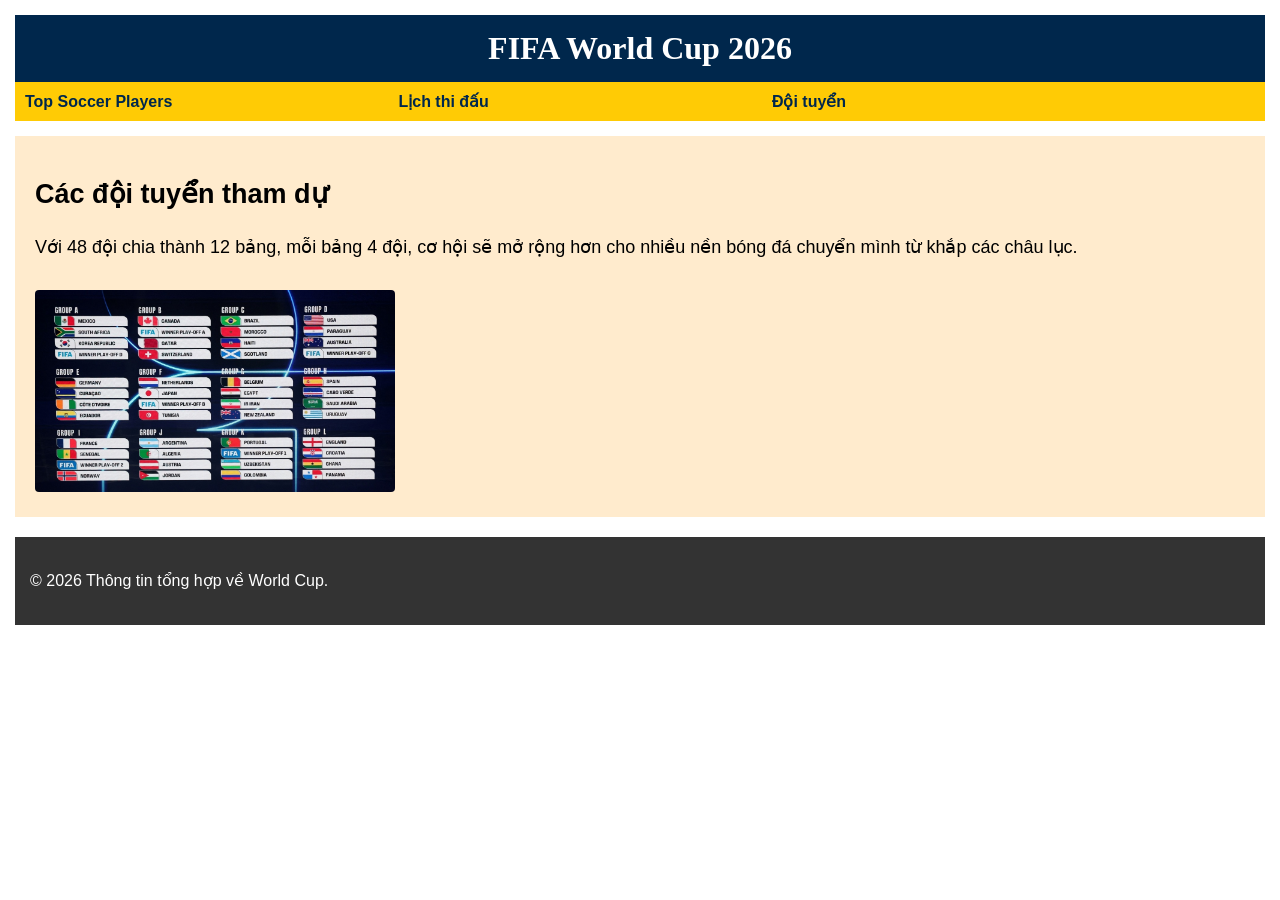
<file: index.html>
<!DOCTYPE html>
<html lang="vi">
<head>
    <meta charset="UTF-8">
    <meta name="viewport" content="width=device-width, initial-scale=1.0">
    <link rel="stylesheet" href="css/style.css">
    <title>FIFA World Cup 2026 - Đội tuyển</title>
</head>
<body>

    <header>
        <h1>FIFA World Cup 2026</h1>
    </header>

    <nav>
        <ul>
         <li><a href="Topcauthu.html">Top Soccer Players</a></li>
            <li><a href="matches.html">Lịch thi đấu</a></li>
            <li><a href="index.html">Đội tuyển</a></li>
        </ul>
    </nav>

    <main>
        <section>
            <h2>Các đội tuyển tham dự</h2>
            <p>Với 48 đội chia thành 12 bảng, mỗi bảng 4 đội, cơ hội sẽ mở rộng hơn cho nhiều nền bóng đá chuyển mình từ khắp các châu lục.</p>
       <img src="images/cacdoituyenwc2026.jpg"  width="360px" height="400px"alt=" ảnh các đội tuyển trong kì WC 2026"
        </section>
    </main>

    <footer>
        <p>© 2026 Thông tin tổng hợp về World Cup.</p>
    </footer>

</body>
</html>
</file>
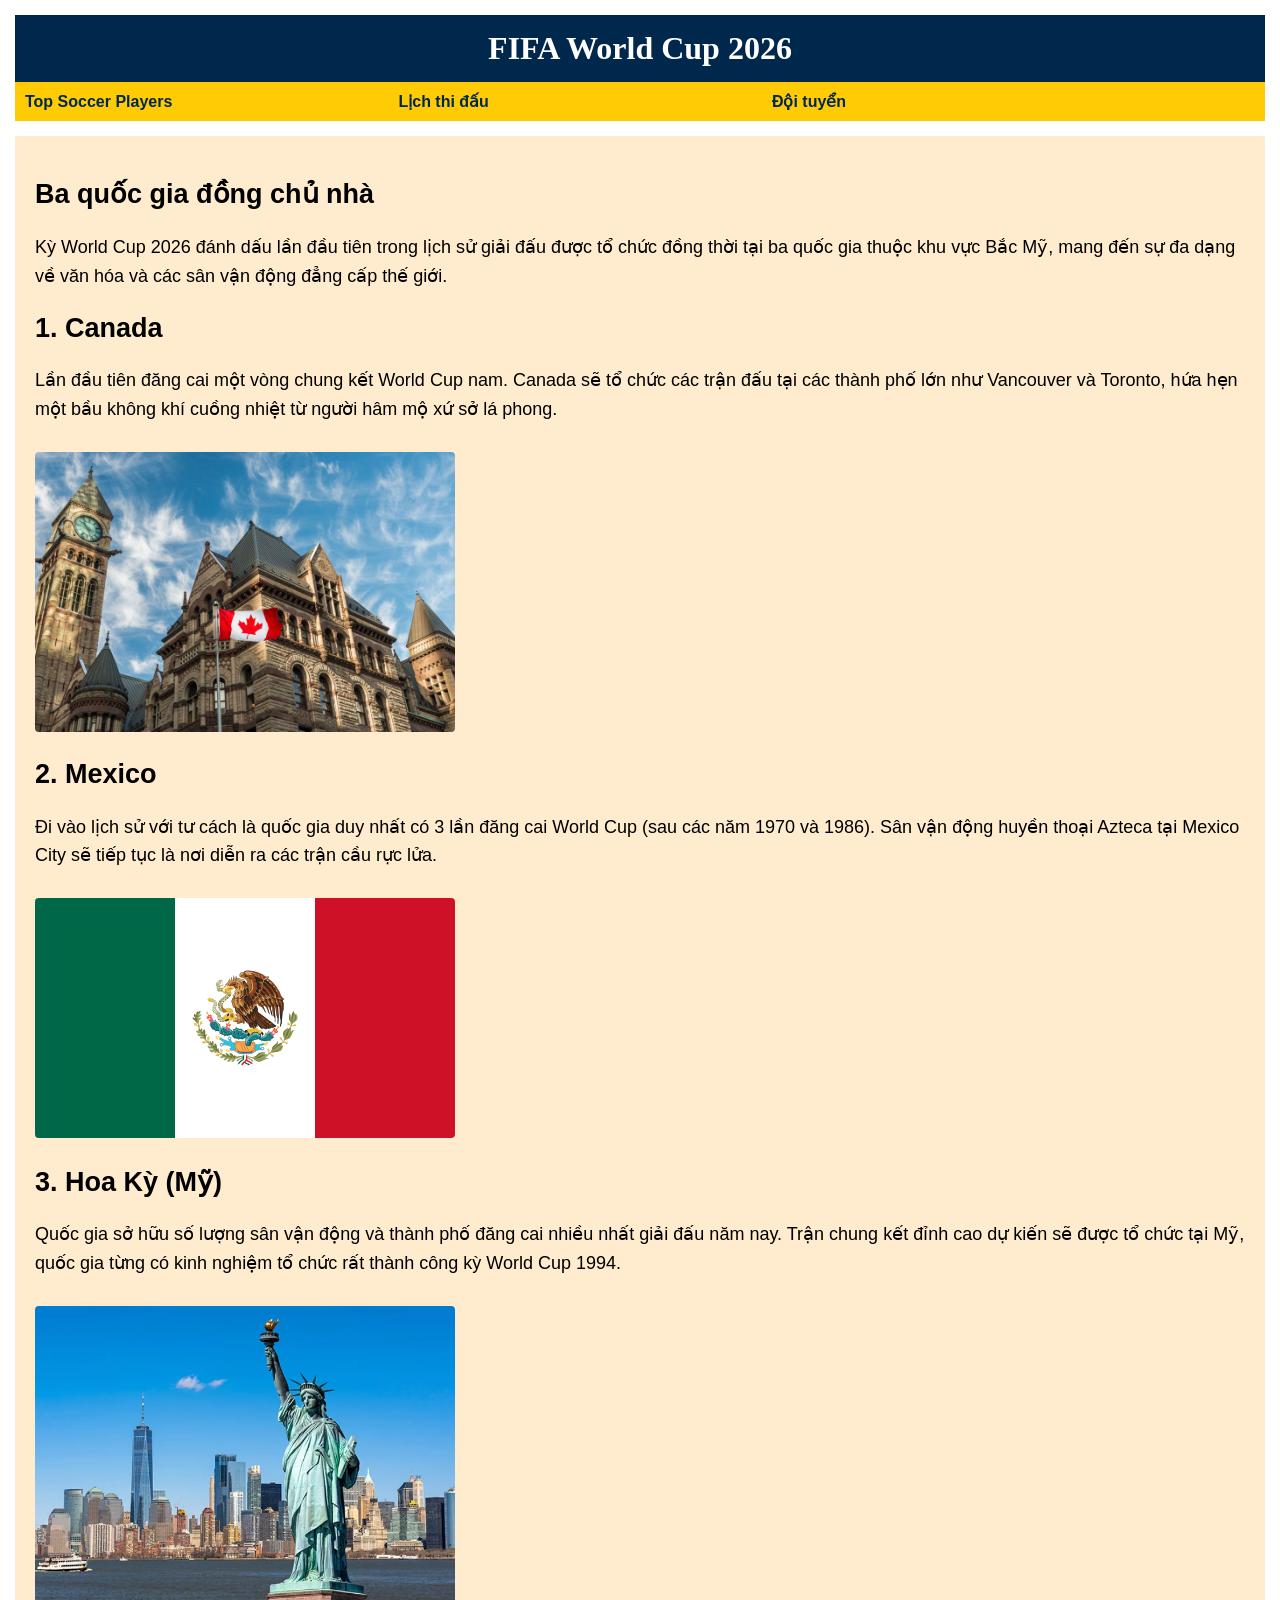
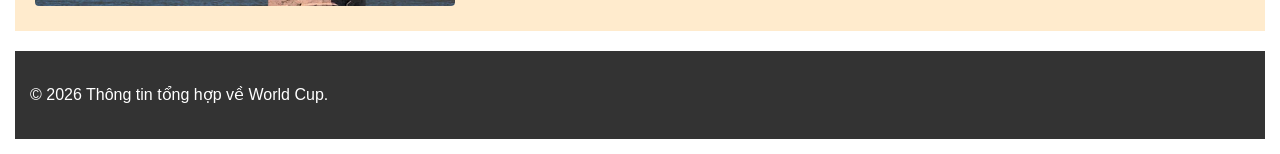
<file: matches.html>
<!DOCTYPE html>
<html lang="vi">
<head>
    <meta charset="UTF-8">
    <meta name="viewport" content="width=device-width, initial-scale=1.0">
    <link rel="stylesheet" href="css/style.css">
    <title>FIFA World Cup 2026 - Lịch thi đấu</title>
</head>
<body>

    <header>
        <h1>FIFA World Cup 2026</h1>
    </header>

    <nav>
        <ul>
            <li><a href="Topcauthu.html">Top Soccer Players</a></li>
            <li><a href="matches.html">Lịch thi đấu</a></li>
            <li><a href="index.html">Đội tuyển</a></li>
        </ul>
    </nav>

    <main>
        <section>
           <h2>Ba quốc gia đồng chủ nhà</h2>
            <p>Kỳ World Cup 2026 đánh dấu lần đầu tiên trong lịch sử giải đấu được tổ chức đồng thời tại ba quốc gia thuộc khu vực Bắc Mỹ, mang đến sự đa dạng về văn hóa và các sân vận động đẳng cấp thế giới.</p>
        </section>
        <section>
            <h2>1. Canada</h2>
            <p>Lần đầu tiên đăng cai một vòng chung kết World Cup nam. Canada sẽ tổ chức các trận đấu tại các thành phố lớn như Vancouver và Toronto, hứa hẹn một bầu không khí cuồng nhiệt từ người hâm mộ xứ sở lá phong.</p>
          <img src="images/canada.jpeg.jpeg" width="420px" height="350px"  alt= "Canada" >
        </section>
        <section>
            <h2>2. Mexico</h2>
            <p>Đi vào lịch sử với tư cách là quốc gia duy nhất có 3 lần đăng cai World Cup (sau các năm 1970 và 1986). Sân vận động huyền thoại Azteca tại Mexico City sẽ tiếp tục là nơi diễn ra các trận cầu rực lửa.</p>
                  <img src="images/mexico.jpeg.svg" width="420px" height="350px" alt= "mexico" >
  </section>
        <section>
            <h2>3. Hoa Kỳ (Mỹ)</h2>
            <p>Quốc gia sở hữu số lượng sân vận động và thành phố đăng cai nhiều nhất giải đấu năm nay. Trận chung kết đỉnh cao dự kiến sẽ được tổ chức tại Mỹ, quốc gia từng có kinh nghiệm tổ chức rất thành công kỳ World Cup 1994.</p>
                  <img src="images/My.jpeg.jpeg" width="420px" height="350px"  alt= "USA" >
 </section>
    </main>

    <footer>
        <p>© 2026 Thông tin tổng hợp về World Cup.</p>
    </footer>

</body>
</html>
</file>
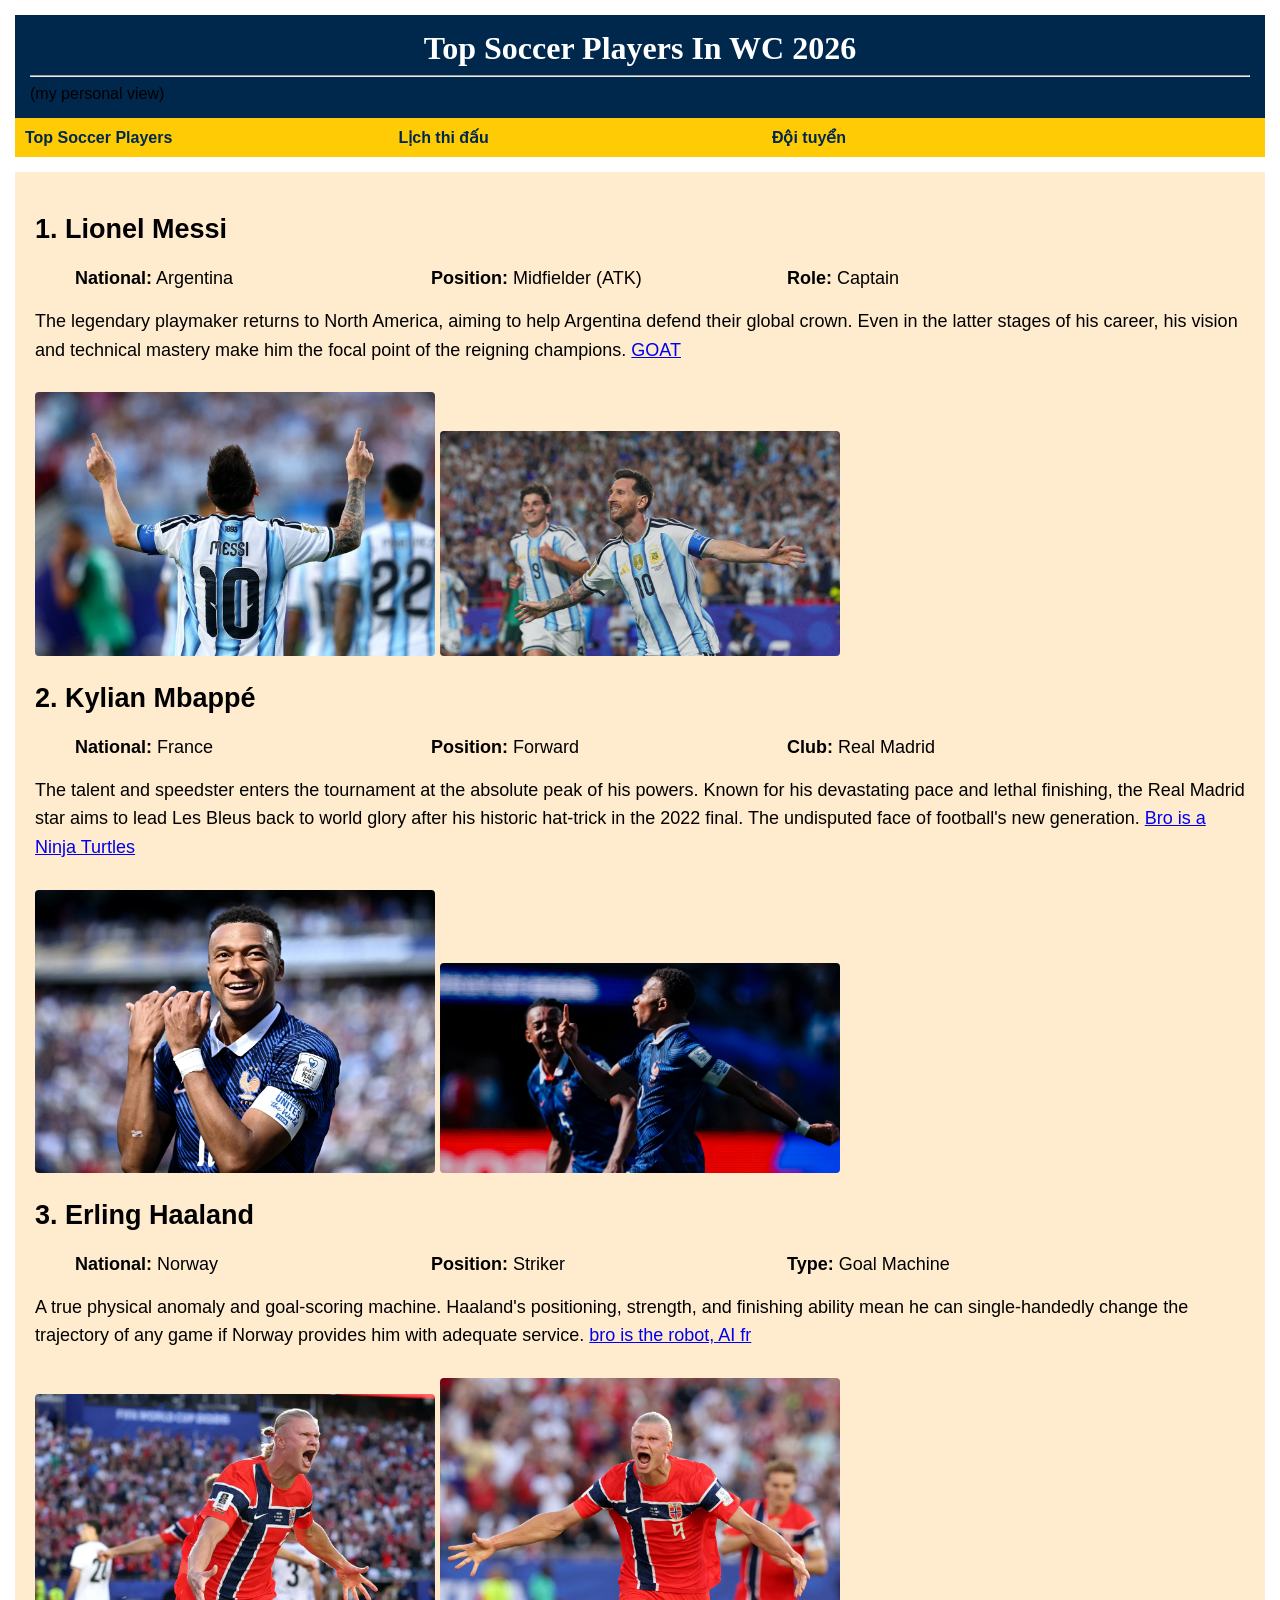
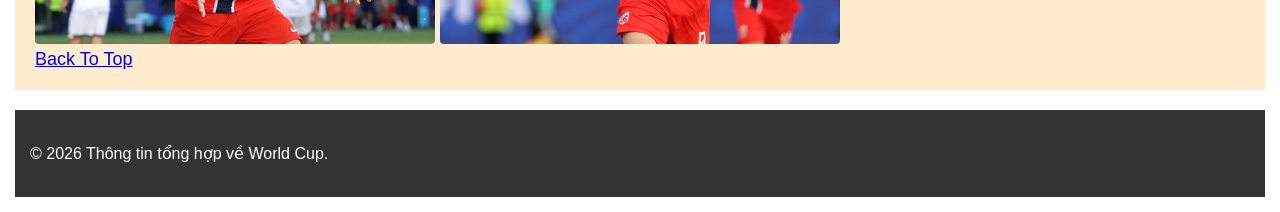
<file: Topcauthu.html>
<!DOCTYPE html>
<html lang="en">
<head>
    <meta charset="UTF-8">
    <meta name="viewport" content="width=device-width, initial-scale=1.0">
    <title>Top 3 Soccer Players In WC 2026</title>
    <link rel="stylesheet" href="css/style.css">
</head>
<body>
    <header>
        <h1 id="main">Top Soccer Players In WC 2026</h1>
        <hr>
        <span>(my personal view)</span>
    </header>
    <nav>
        <ul>
            <li><a href="Topcauthu.html">Top Soccer Players</a></li>
            <li><a href="matches.html">Lịch thi đấu</a></li>
            <li><a href="index.html">Đội tuyển</a></li>
        </ul>
    </nav>

    <main>
<section class="player-card">
            <h2>1. Lionel Messi</h2>
            <ul class="player-info">
                <li><strong>National:</strong> Argentina</li>
                <li><strong>Position:</strong> Midfielder (ATK)</li>
                <li><strong>Role:</strong> Captain</li>
            </ul>
            <p>The legendary playmaker returns to North America, aiming to help Argentina defend their global crown. Even in the latter stages of his career, his vision and technical mastery make him the focal point of the reigning champions. <a class="funny-link" href="https://www.instagram.com/cristiano/">GOAT</a> </p>
            <div class="player-gallery">
                <img src="images/messi2.webp" width="400px" height="300px" alt="Lionel Messi celebrating on the field">
                <img src="images/messi.webp" width="400px" height="300px" alt="Lionel Messi close up portrait">
            </div>
        </section>
        <section class="player-card">
            <h2>2. Kylian Mbappé</h2>
            <ul class="player-info">
                <li><strong>National:</strong> France</li>
                <li><strong>Position:</strong> Forward</li>
                <li><strong>Club:</strong> Real Madrid</li>
            </ul>
            <p>The talent and speedster enters the tournament at the absolute peak of his powers. Known for his devastating pace and lethal finishing, the Real Madrid star aims to lead Les Bleus back to world glory after his historic hat-trick in the 2022 final. The undisputed face of football's new generation.
                <a class="funny-link" href="https://i.pinimg.com/736x/96/0d/62/960d6216f61adc051f8542fcacc8a37d.jpg">Bro is a Ninja Turtles</a> </p>
            <div class="player-gallery">
                <img src="images/mp31.webp" width="400px" height="300px" alt="Kylian Mbappe running in France kit">
                <img src="images/mp32.jpg" width="400px" height="300px" alt="Kylian Mbappe celebrating during World Cup 2026">
            </div>
        </section>
        <section class="player-card">
            <h2>3. Erling Haaland</h2>
            <ul class="player-info">
                <li><strong>National:</strong> Norway</li>
                <li><strong>Position:</strong> Striker</li>
                <li><strong>Type:</strong> Goal Machine</li> 
            </ul>
            <p>A true physical anomaly and goal-scoring machine. Haaland's positioning, strength, and finishing ability mean he can single-handedly change the trajectory of any game if Norway provides him with adequate service. 
                <a class="funny-link" href="https://pbs.twimg.com/media/FrNSAtDXgB8dpLt.jpg">bro is the robot, AI fr</a></p>
            <div class="player-gallery">
                <img src="images/haland1.webp" width="400px" height="300px" alt="Erling Haaland smiling on the pitch"> 
                <img src="images/haland2.webp" width="400px" height="300px" alt="Erling Haaland in match action"> 
            </div>
        </section>

        <a href="#main" class="back-to-top">Back To Top</a>    </main>

    <footer>
        <p>© 2026 Thông tin tổng hợp về World Cup.</p>
    </footer>

</body>
</html>
</file>
<file: css/style.css>
body {
    font-family: Arial, sans-serif; 
    font-size: 16px;             
    margin: 15px;
    padding: 0;
}


header {
    background-color: #00274C;     
    padding: 15px;
}

nav {
    background-color: #FFCB05;  
    padding: 10px;
    margin-bottom: 15px;
}

main {
    background-color: blanchedalmond; 
    font-size: 18px;                
    padding: 20px;
}

footer {
    background-color: #333333;     
    color: #FFFFFF;                
    padding: 15px;
    margin-top: 20px;
}
li {
    display: inline-block;         
    width: 30%;                    
}

h1 {
    text-align: center;         
    font-family: Georgia, serif;   
    color: #FFFFFF;                
    margin: 0;
}

p {
    line-height: 1.6; 
}

nav ul {
    margin: 0;
    padding: 0;
    list-style-type: none; 
}

nav a {
    color: #00274C;
    text-decoration: none;
    font-weight: bold;
}

nav a:hover {
    text-decoration: underline;
}
img {
    max-width: 100%;
    height: auto;
    margin-top: 10px;
    border-radius: 4px;
}
</file>
